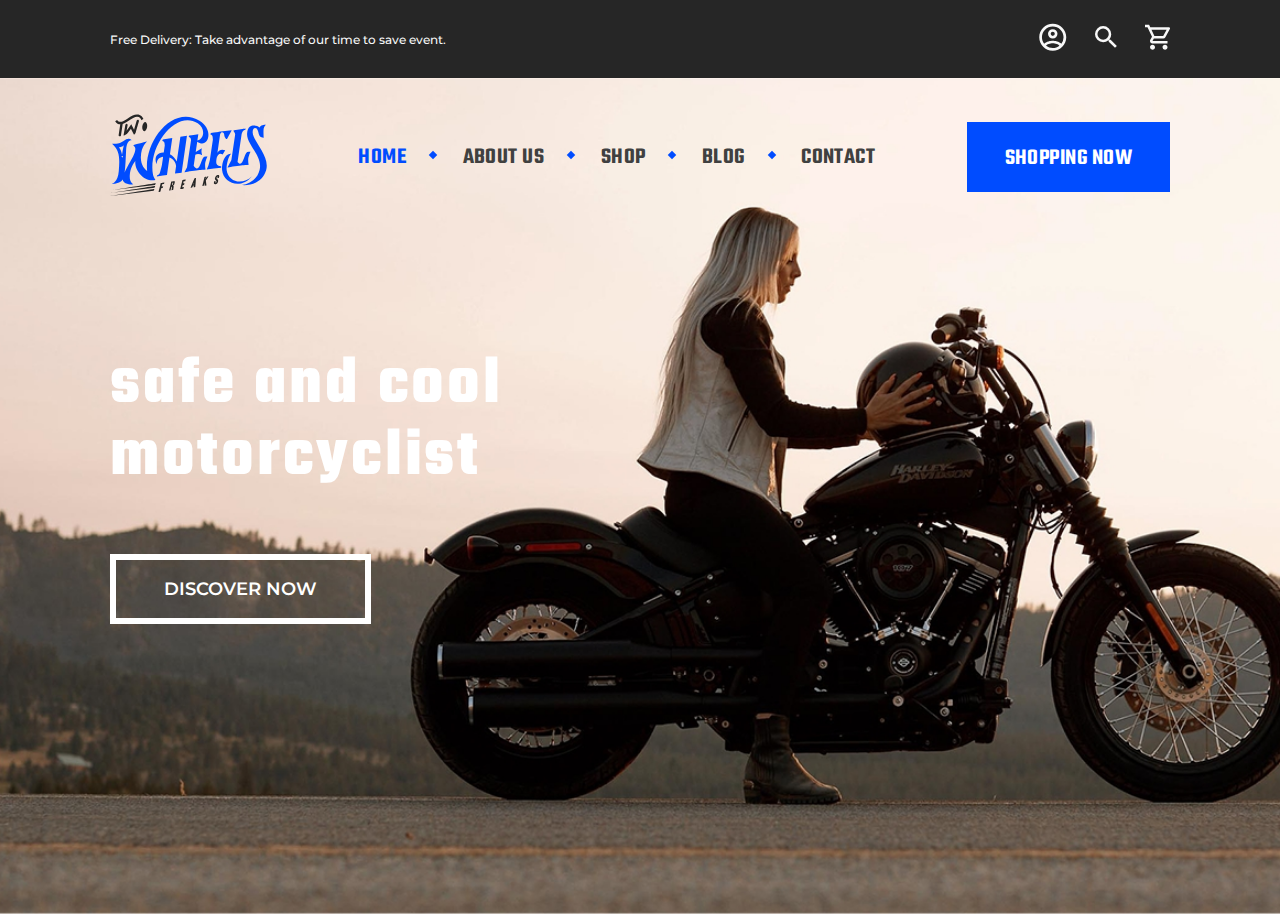
<file: Moto/index.html>
<!DOCTYPE html>
<html lang="en">
<head>
    <meta charset="UTF-8">
    <meta name="viewport" content="width=device-width, initial-scale=1.0">
    <meta http-equiv="X-UA-Compatible" content="ie=edge">
    <title>MOTO</title>
    <link rel="stylesheet" href="css/main.css">
    <link rel="stylesheet" href="css/utils.css">
    <link rel="stylesheet" href="css/top-panel.css">
    <link rel="stylesheet" href="css/header.css">
    <link href="https://fonts.googleapis.com/css?family=Montserrat:400,500,600,700|Teko:400,500,600,700&display=swap&subset=cyrillic-ext" rel="stylesheet">
</head>
<body>
    <!-- top panel -->
    <div class="top-panel">
        <div class="container height-100">
            <div class="row-top-panel height-100">
                <div class="top-panel_notification">
                        Free Delivery: Take advantage of our time to save event.
                </div>
                <div class="top-panel_icons">
                    <a href="#" class="top-panel_link">
                        <img src="img/icons/user.svg" alt="User">
                    </a>
                    <a href="#" class="top-panel_link">
                        <img src="img/icons/glass.svg" alt="glass">
                    </a>
                    <a href="#" class="top-panel_link">
                        <img src="img/icons/truck.svg" alt="truck">
                    </a>
                </div>

            </div>
        </div>
    </div>
     <!--//top panel  -->

     <header class="header" >
         <div class="container">

            <!-- header_naw-row -->
             <div class="header_nav-row">
                 <div class="header_logo">
                     <img src="img/icons/Wheels.svg" alt="logo">
                 </div>
                 <nav class="header_nav">
                     <a class="header_nav-link header_nav-link--active" href="#">HOME</a>
                     <a class="header_nav-link " href="#">ABOUT US</a>
                     <a class="header_nav-link" href="#">SHOP</a>
                     <a class="header_nav-link" href="#">BLOG</a>
                     <a class="header_nav-link" href="#">CONTACT</a>
                 </nav>
                 
                 <a href="" class="header_button">SHOPPING NOW</a>
             </div>
             <!--// header_naw-row -->

             <div class="header_promo">
                 <div class="header_title">safe and cool
                        motorcyclist</div>
                 <a href="#" class="header_promo-button">DISCOVER NOW</a>
             </div>
             
         </div>
     </header>
</body>
</html>
</file>
<file: Moto/css/main.css>
/* 
font-family: 'Teko', sans-serif;
font-family: 'Montserrat', sans-serif;
 */


/* .top-panel {
    width: 100%;
    height: 78px;
    background-color: #262626;
    color: #f8f8f8;
} */


body {
    margin: 0;
    font-family: 'Montserrat', sans-serif;
}    




.container {
    width: 1060px;
    margin-left: auto;
    margin-right: auto;
}

.row-top-panel {
    display: flex;
    justify-content: space-between;
    align-items: center;
}


.top-panel_notification {
    font-size: 12px;
    font-weight: 500;
}

.top-panel_icons {
    display: flex;
    align-items: center;
    
}

.top-panel_link:not(:last-child) {
    margin-right: 28px;
}
</file>
<file: Moto/css/utils.css>
.height-100 {
    height: 100%;
}
</file>
<file: Moto/css/top-panel.css>
.top-panel {
    width: 100%;
    height: 78px;
    background-color: #262626;
    color: #f8f8f8;
}
</file>
<file: Moto/css/header.css>
.header {
    height: 800px;
    width: 100%;
    padding-top: 36px;
    background-color: #f3e1d5;
    background-image: url('../img/header-bg-1.jpg');
    background-size: cover;
    background-position: center;   
}

.header_nav-row {
    display: flex;
    justify-content:  space-between;
    align-items: center;
    margin-bottom: 150px;
}

.header_button {
    height: 66px;
    padding-top: 4px;
    padding-left: 38px;
    padding-right: 38px;
    background-color: #004cff;

    
    color: #ffffff;
    font-family: 'Teko', sans-serif;
    font-weight: 600;
    font-size: 23px;
    line-height: 66px;
    text-transform: uppercase;
    letter-spacing: 0.45px;
    text-decoration: none;
    transition:background-color 0.2s ease-in;
}

.header_nav{
    color: #404040;
    font-family: "Teko";
    font-weight: 600;
    font-size: 23px;
    text-transform: uppercase;
    letter-spacing: 0.45px;
    text-decoration: none;

}

.header_nav-link{
    position: relative;
    color: #404040;
    text-decoration: none;
    margin-right: 52px;
}

.header_nav-link::after {
 position: absolute;
 right: -30px;
 top: 11px;
 content: '';
 display: block;
 width: 6px;
 height: 6px;
 background-color: #004cff;
 transform: rotate(45deg);
}

.header_nav-link:last-child::after {
    display: none;
}

.header_nav-link:last-child{
    margin-right: 0;
}

.header_nav-link:hover, .header_nav-link--active {
    color: #004cff;
}

.header_button:hover {
    background-color: #0346e0;
}

.header_promo {
    max-width: 400px;

}

.header_title {
    margin-bottom: 60px;
    color: #ffffff;
    font-family: Teko;
    font-size: 68px;
    font-weight: 700;
    line-height: 72px;
    letter-spacing: 2.73px;
}

.header_promo-button{
    display: inline-block; 
    padding-top: 18px;
    padding-bottom: 18px;
    padding-left: 48px;  
    padding-right: 48px;
    border: 6px solid #ffffff;

    color: #ffffff;
    font-size: 18px;
    font-weight: 600;
    text-transform: uppercase;
    text-decoration: none;
    transition:background-color 0.2s ease-in;

}

.header_promo-button:hover {
    color: #f4af23;
    border-color: #f4af23;

}
</file>
